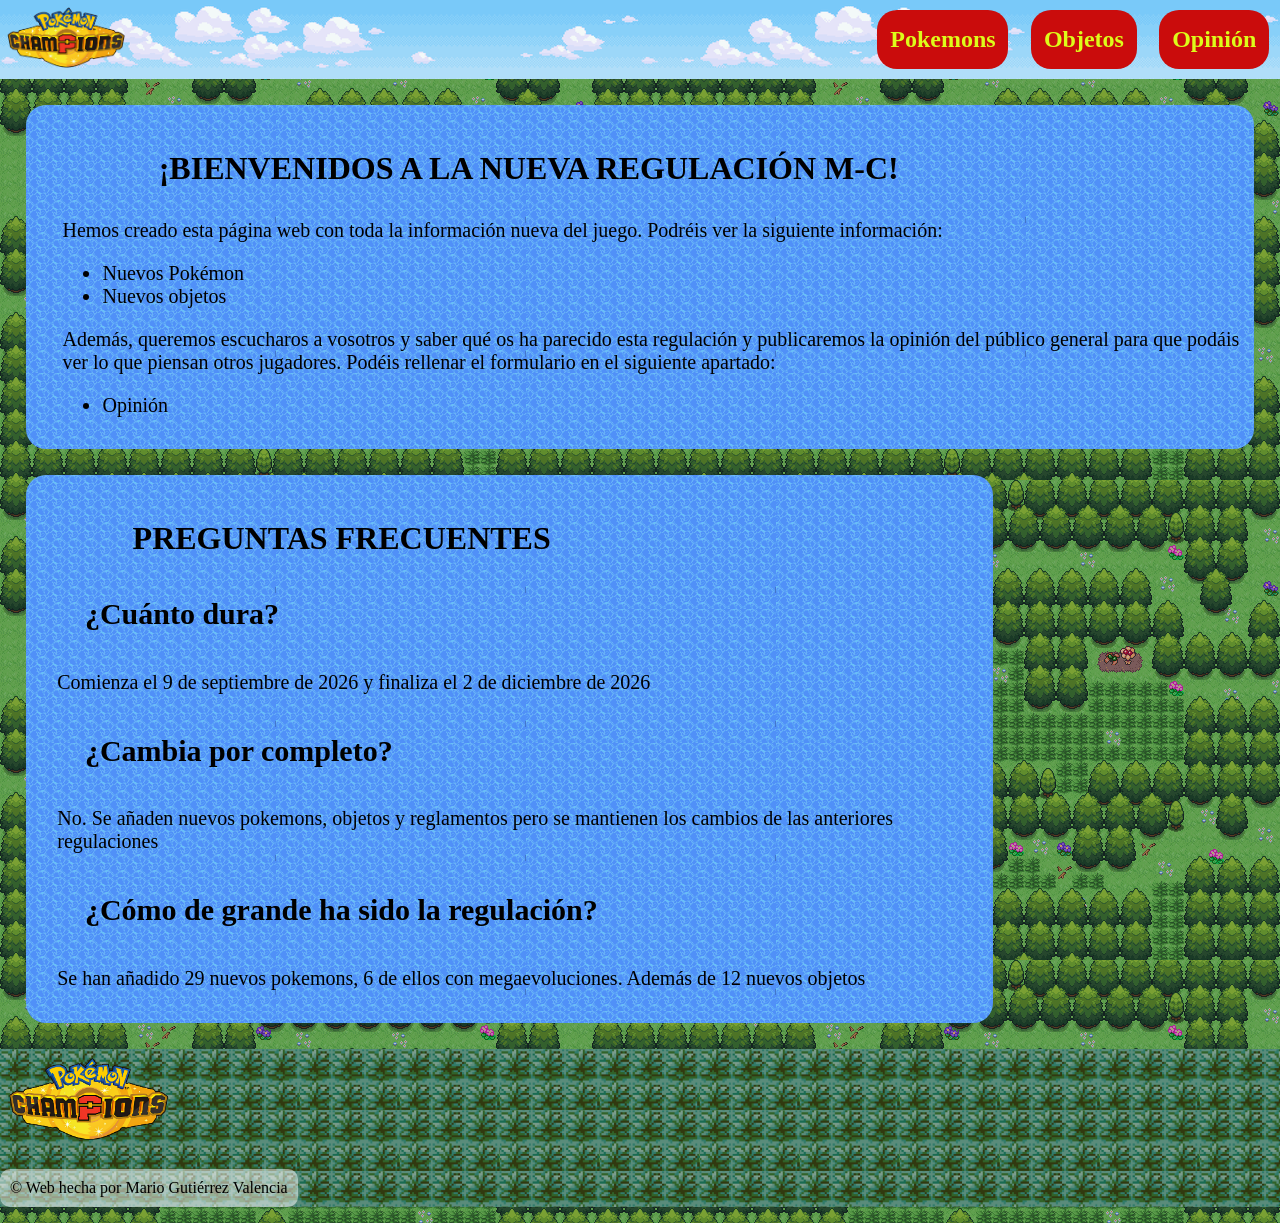
<file: index.html>
<!DOCTYPE html>
<html lang="en">

<head>
    <meta charset="UTF-8">
    <meta name="viewport" content="width=device-width, initial-scale=1.0">
    <title>Inicio</title>
    <link rel="stylesheet" href="css/index.css">
    <link rel="stylesheet" href="css/global.css">
</head>

<body>
    <background-image src="src/img/fondo.png" alt="Fondo">
        <!-- Header de la página con el icono y los enlaces a las demás páginas -->
        <div class="header">
            <div class="icono">
                <a href="index.html">
                    <img src="src/img/logo.png" alt="Icono">
                </a>
            </div>

            <div class="paginas">
                <a href="pokemons.html">
                    <h1>Pokemons</h1>
                </a>
            </div>
            <div class="paginas">
                <a href="objetos.html">
                    <h1>Objetos</h1>
                </a>
            </div>
            <div class="paginas">
                <a href="opinion.html">
                    <h1>Opinión</h1>
                </a>
            </div>
        </div>


        <!-- Texto de bienvenida a la aplicación -->
        <div class="bienvenida, fondo">
            <h3 class="titulito">¡BIENVENIDOS A LA NUEVA REGULACIÓN M-C!</h3>
            <!-- Lista de indice de la página -->
            <div class="texto-plano">
                <p>Hemos creado esta página web con toda la información nueva del juego. Podréis ver la siguiente
                    información:</p>
                <ul>
                    <li>Nuevos Pokémon</li>
                    <li>Nuevos objetos</li>
                </ul>
                <div>
                    <p>Además, queremos escucharos a vosotros y saber qué os ha parecido esta regulación y publicaremos
                        la opinión del público general para que podáis ver lo que piensan otros jugadores. Podéis
                        rellenar el formulario en el siguiente apartado:</p>
                    <ul>
                        <li>Opinión</li>
                    </ul>
                </div>
            </div>
        </div>

        <!-- Apartado de preguntas frecuentes -->
        <div class="fondo">
            <h3 class="titulito">PREGUNTAS FRECUENTES</h3>
            <!-- Cada pregunta en un div con la misma clase -->
            <div class="texto-plano">
                <div>
                    <h4>¿Cuánto dura?</h4>
                    <p>Comienza el 9 de septiembre de 2026 y finaliza el 2 de diciembre de 2026</p>
                </div>

                <div>
                    <h4>¿Cambia por completo?</h4>
                    <p>No. Se añaden nuevos pokemons, objetos y reglamentos pero se mantienen los cambios de las
                        anteriores
                        regulaciones</p>
                </div>

                <div>
                    <h4>¿Cómo de grande ha sido la regulación?</h4>
                    <p>Se han añadido 29 nuevos pokemons, 6 de ellos con megaevoluciones. Además de 12 nuevos objetos
                    </p>
                </div>
            </div>
        </div>

        <footer>
            <div class="icono-footer">
                <img src="src/img/logo.png" alt="Icono">
                <p>© Web hecha por Mario Gutiérrez Valencia</p>
            </div>
        </footer>
</body>

</html>
</file>
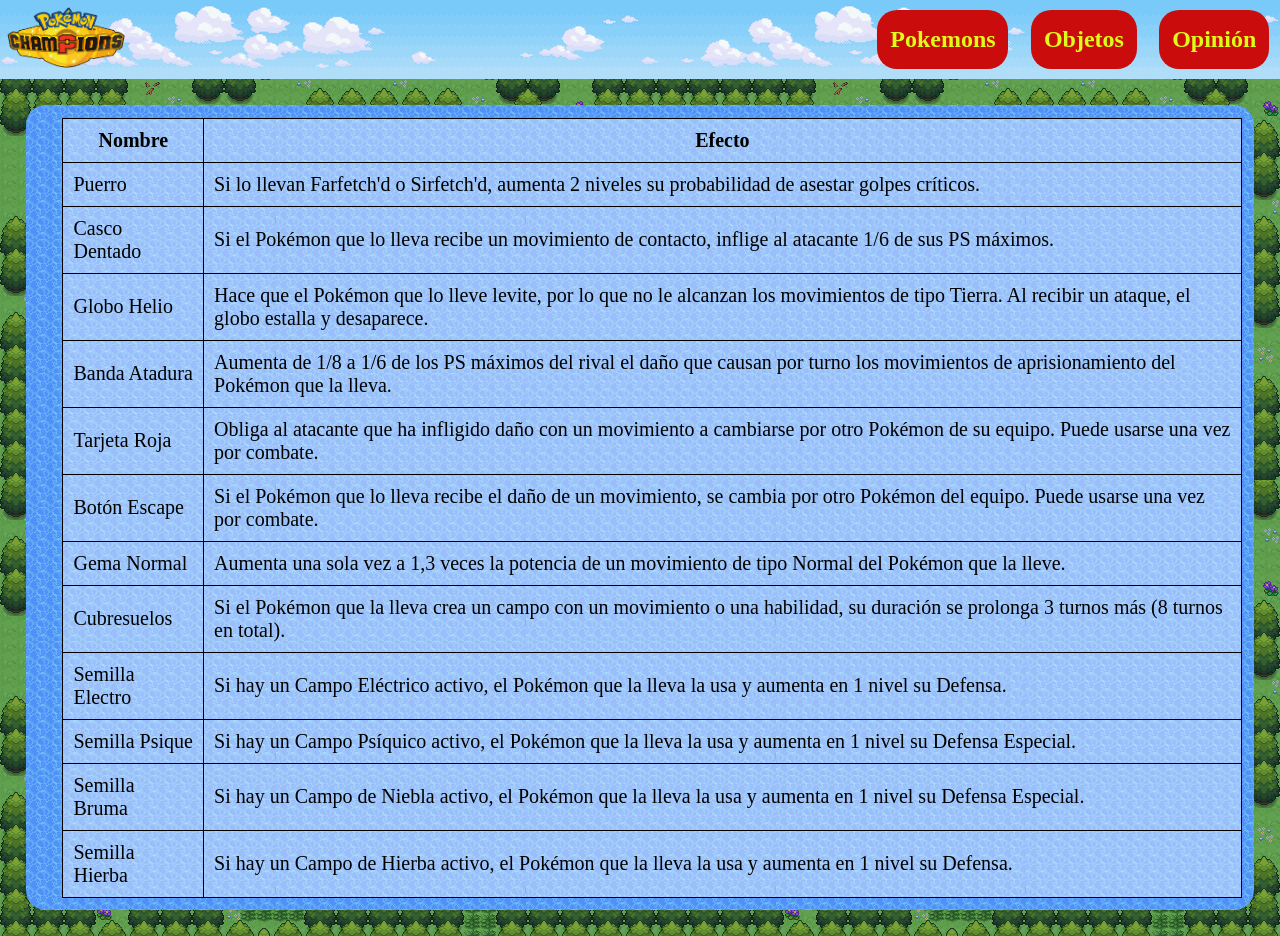
<file: objetos.html>
<!DOCTYPE html>
<html lang="en">

<head>
    <meta charset="UTF-8">
    <meta name="viewport" content="width=device-width, initial-scale=1.0">
    <title>Objetos</title>
    <link rel="stylesheet" href="css/global.css">
</head>

<body>
    <!-- Header de la página con el icono y los enlaces a las demás páginas -->
    <div class="header">
        <div class="icono">
            <a href="index.html">
                <img src="src/img/logo.png" alt="Icono">
            </a>
        </div>

        <div class="paginas">
            <a href="pokemons.html">
                <h1>Pokemons</h1>
            </a>
        </div>
        <div class="paginas">
            <a href="objetos.html">
                <h1>Objetos</h1>
            </a>
        </div>
        <div class="paginas">
            <a href="opinion.html">
                <h1>Opinión</h1>
            </a>
        </div>
    </div>

    <div class="fondo tabla">
        <table class="texto-plano">
            <tr>
                <th>Nombre</th>
                <th>Efecto</th>
            </tr>
            <tr>
                <td>Puerro</td>
                <td>Si lo llevan Farfetch'd o Sirfetch'd, aumenta 2 niveles su probabilidad de asestar golpes críticos.
                </td>
            </tr>
            <tr>
                <td>Casco Dentado</td>
                <td>Si el Pokémon que lo lleva recibe un movimiento de contacto, inflige al atacante 1/6 de sus PS
                    máximos.
                </td>
            </tr>
            <tr>
                <td>Globo Helio</td>
                <td>Hace que el Pokémon que lo lleve levite, por lo que no le alcanzan los movimientos de tipo Tierra.
                    Al
                    recibir un ataque, el globo estalla y desaparece.</td>
            </tr>
            <tr>
                <td>Banda Atadura</td>
                <td>Aumenta de 1/8 a 1/6 de los PS máximos del rival el daño que causan por turno los movimientos de
                    aprisionamiento del Pokémon que la lleva.</td>
            </tr>
            <tr>
                <td>Tarjeta Roja</td>
                <td>Obliga al atacante que ha infligido daño con un movimiento a cambiarse por otro Pokémon de su
                    equipo.
                    Puede usarse una vez por combate.</td>
            </tr>
            <tr>
                <td>Botón Escape</td>
                <td>Si el Pokémon que lo lleva recibe el daño de un movimiento, se cambia por otro Pokémon del equipo.
                    Puede
                    usarse una vez por combate.</td>
            </tr>
            <tr>
                <td>Gema Normal</td>
                <td>Aumenta una sola vez a 1,3 veces la potencia de un movimiento de tipo Normal del Pokémon que la
                    lleve.
                </td>
            </tr>
            <tr>
                <td>Cubresuelos</td>
                <td>Si el Pokémon que la lleva crea un campo con un movimiento o una habilidad, su duración se prolonga
                    3
                    turnos más (8 turnos en total).</td>
            </tr>
            <tr>
                <td>Semilla Electro</td>
                <td>Si hay un Campo Eléctrico activo, el Pokémon que la lleva la usa y aumenta en 1 nivel su Defensa.
                </td>
            </tr>
            <tr>
                <td>Semilla Psique</td>
                <td>Si hay un Campo Psíquico activo, el Pokémon que la lleva la usa y aumenta en 1 nivel su Defensa
                    Especial.</td>
            </tr>
            <tr>
                <td>Semilla Bruma</td>
                <td>Si hay un Campo de Niebla activo, el Pokémon que la lleva la usa y aumenta en 1 nivel su Defensa
                    Especial.</td>
            </tr>
            <tr>
                <td>Semilla Hierba</td>
                <td>Si hay un Campo de Hierba activo, el Pokémon que la lleva la usa y aumenta en 1 nivel su Defensa.
                </td>
            </tr>
        </table>
    </div>
</body>

</html>
</file>
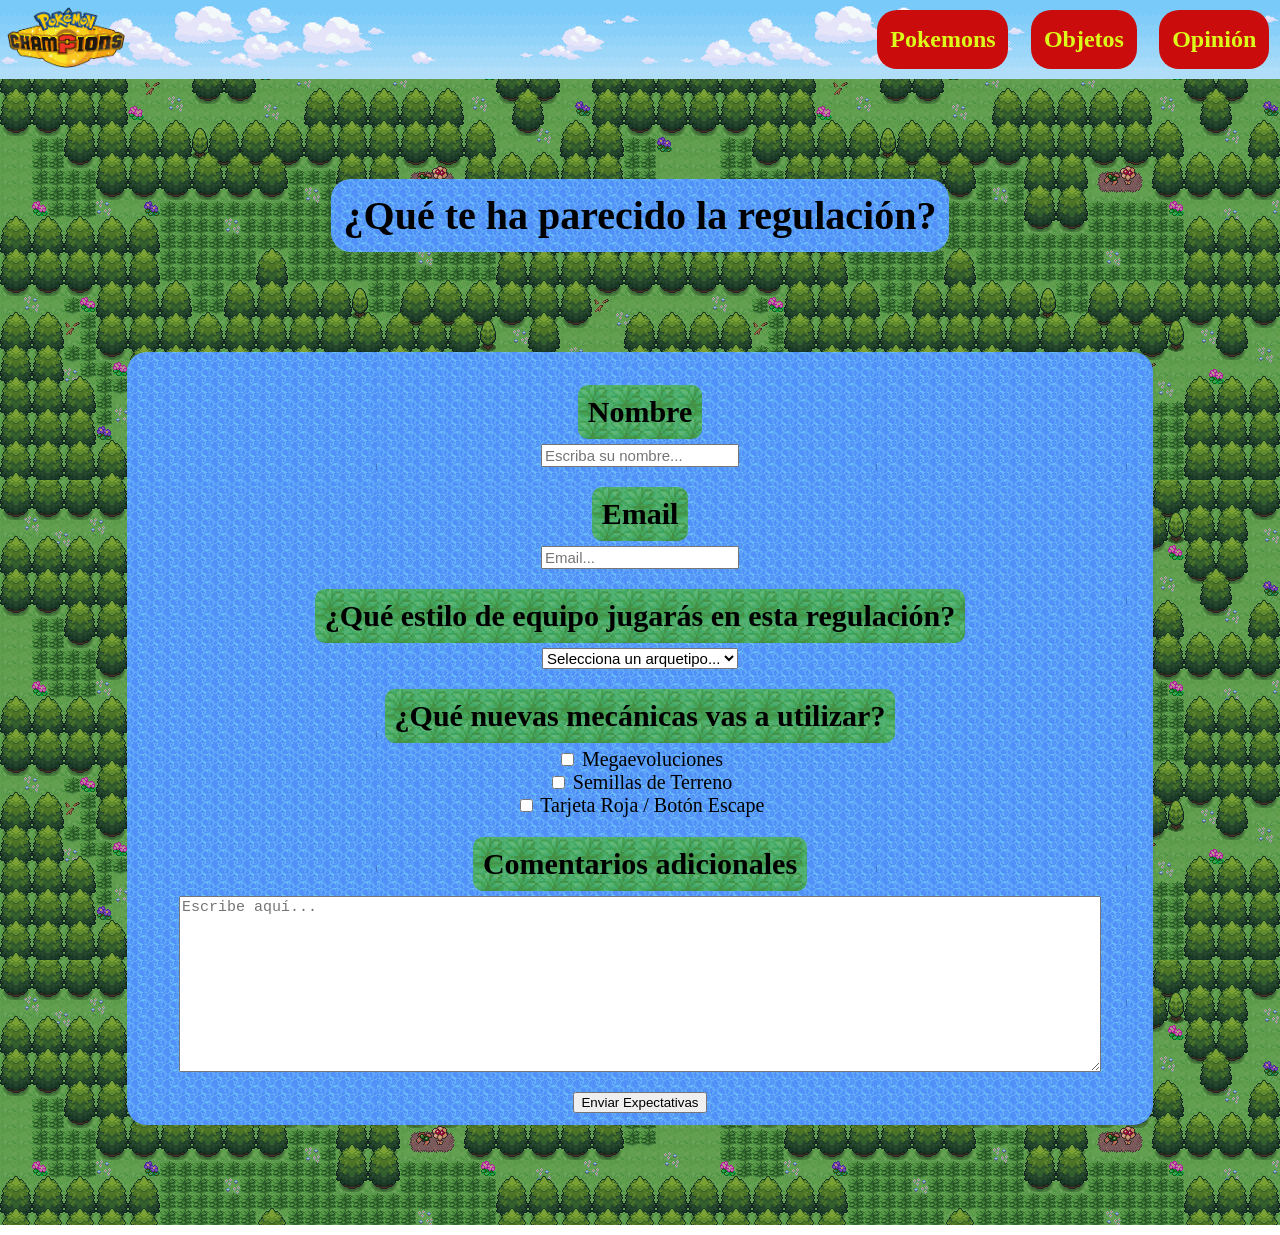
<file: opinion.html>
<!DOCTYPE html>
<html lang="en">

<head>
    <meta charset="UTF-8">
    <meta name="viewport" content="width=device-width, initial-scale=1.0">
    <title>Expectativas</title>
    <link rel="stylesheet" href="css/global.css">
    <link rel="stylesheet" href="css/opinion.css">
</head>

<body>
    <!-- Header de la página con el icono y los enlaces a las demás páginas -->
    <div class="header">
        <div class="icono">
            <a href="index.html">
                <img src="src/img/logo.png" alt="Icono">
            </a>
        </div>

        <div class="paginas">
            <a href="pokemons.html">
                <h1>Pokemons</h1>
            </a>
        </div>
        <div class="paginas">
            <a href="objetos.html">
                <h1>Objetos</h1>
            </a>
        </div>
        <div class="paginas">
            <a href="opinion.html">
                <h1>Opinión</h1>
            </a>
        </div>
    </div>

    <h2 class="fondo centro">¿Qué te ha parecido la regulación?</h2>

    <div class="fondo centro">
        <form action="">
            <!-- Identificación del usuario -->
            <div class="accion">
                <label for="nombre" class="campo"><b>Nombre</b></label>
                <input type="text" name="nombre" class="escribir" placeholder="Escriba su nombre..." required>
            </div>
            <div class="accion">
                <label for="nombre" class="campo"><b>Email</b></label>
                <input type="email" name="email" class="escribir" placeholder="Email..." required>
            </div>
            <!-- Elegir 1 solo estilo de juego -->
            <div class="accion">
                <label for="estilo-equipo" class="campo"><b>¿Qué estilo de equipo jugarás en esta
                        regulación?</b></label>
                <select name="estilo-equipo" class="escribir">
                    <option value="" selected>Selecciona un arquetipo...</option>
                    <option value="hyper-offense">Hyper Offense</option>
                    <option value="balance">Balance</option>
                    <option value="stall">Stall</option>
                    <option value="clima">Equipo de Clima / Terreno</option>
                </select>
            </div>
            <!-- Elegir varias opciones de mecánicas -->
            <div class="accion">
                <legend class="campo"><b>¿Qué nuevas mecánicas vas a utilizar?</b></legend>

                <label class="opcion">
                    <input type="checkbox" name="mecanicas" value="megaevolucion">
                    Megaevoluciones
                </label>
                <label class="opcion">
                    <input type="checkbox" name="mecanicas" value="semillas">
                    Semillas de Terreno
                </label>
                <label class="opcion">
                    <input type="checkbox" name="mecanicas" value="objetos-trampa">
                    Tarjeta Roja / Botón Escape
                </label>
            </div>
            <!-- Comentarios adicionales para el usuario -->
            <div class="accion">
                <label for="opinion" class="campo"><b>Comentarios adicionales</b></label>
                <textarea class="escribir" name="opinion" rows="10" cols="100" placeholder="Escribe aquí..."></textarea>
            </div>
            <!-- Botón de enviar -->
            <div class="accion">
                <button type="submit">Enviar Expectativas</button>
            </div>
        </form>
    </div>
</body>

</html>
</file>
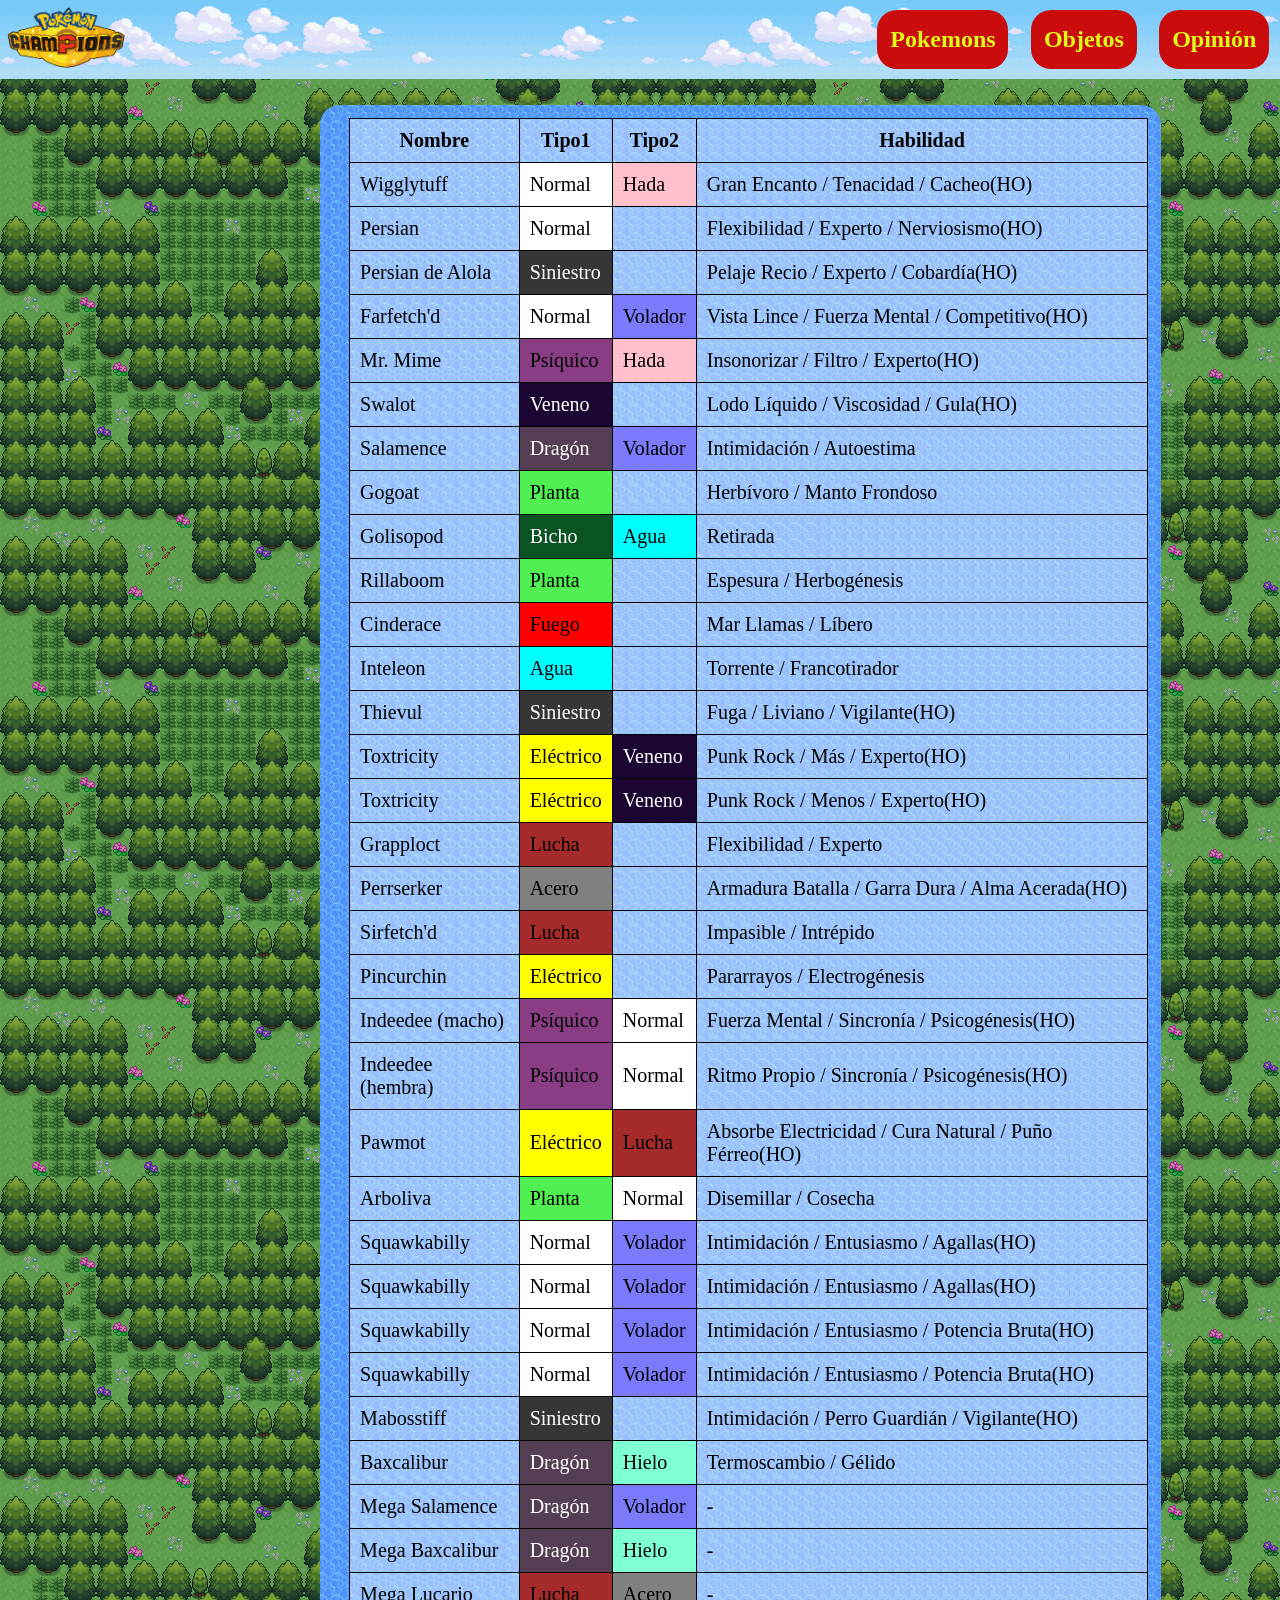
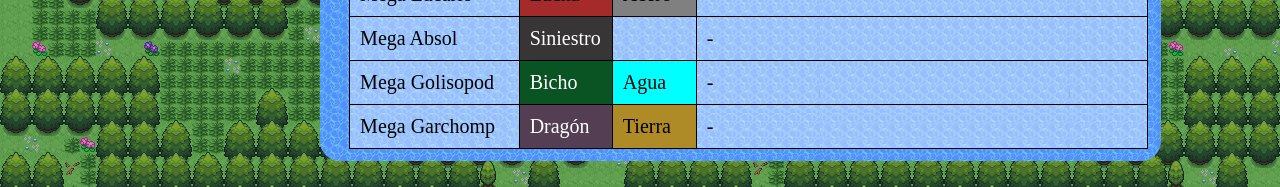
<file: pokemons.html>
<!DOCTYPE html>
<html lang="en">

<head>
    <meta charset="UTF-8">
    <meta name="viewport" content="width=device-width, initial-scale=1.0">
    <title>Pokemons</title>
    <link rel="stylesheet" href="css/global.css">
    <link rel="stylesheet" href="css/pokemons.css">
</head>

<body>
    <!-- Header de la página con el icono y los enlaces a las demás páginas -->
    <div class="header">
        <div class="icono">
            <a href="index.html">
                <img src="src/img/logo.png" alt="Icono">
            </a>
        </div>

        <div class="paginas">
            <a href="pokemons.html">
                <h1>Pokemons</h1>
            </a>
        </div>
        <div class="paginas">
            <a href="objetos.html">
                <h1>Objetos</h1>
            </a>
        </div>
        <div class="paginas">
            <a href="opinion.html">
                <h1>Opinión</h1>
            </a>
        </div>
    </div>

    <div class="fondo tabla">
        <table class="texto-plano">
            <tr>
                <th>Nombre</th>
                <th>Tipo1</th>
                <th>Tipo2</th>
                <th>Habilidad</th>
            </tr>
            <tr>
                <td>Wigglytuff</td>
                <td class="normal">Normal</td>
                <td class="hada">Hada</td>
                <td>Gran Encanto / Tenacidad / Cacheo(HO)</td>
            </tr>
            <tr>
                <td>Persian</td>
                <td class="normal">Normal</td>
                <td></td>
                <td>Flexibilidad / Experto / Nerviosismo(HO)</td>
            </tr>
            <tr>
                <td>Persian de Alola</td>
                <td class="siniestro">Siniestro</td>
                <td></td>
                <td>Pelaje Recio / Experto / Cobardía(HO)</td>
            </tr>
            <tr>
                <td>Farfetch'd</td>
                <td class="normal">Normal</td>
                <td class="volador">Volador</td>
                <td>Vista Lince / Fuerza Mental / Competitivo(HO)</td>
            </tr>
            <tr>
                <td>Mr. Mime</td>
                <td class="psiquico">Psíquico</td>
                <td class="hada">Hada</td>
                <td>Insonorizar / Filtro / Experto(HO)</td>
            </tr>
            <tr>
                <td>Swalot</td>
                <td class="veneno">Veneno</td>
                <td></td>
                <td>Lodo Líquido / Viscosidad / Gula(HO)</td>
            </tr>
            <tr>
                <td>Salamence</td>
                <td class="dragon">Dragón</td>
                <td class="volador">Volador</td>
                <td>Intimidación / Autoestima</td>
            </tr>
            <tr>
                <td>Gogoat</td>
                <td class="planta">Planta</td>
                <td></td>
                <td>Herbívoro / Manto Frondoso</td>
            </tr>
            <tr>
                <td>Golisopod</td>
                <td class="bicho">Bicho</td>
                <td class="agua">Agua</td>
                <td>Retirada</td>
            </tr>
            <tr>
                <td>Rillaboom</td>
                <td class="planta">Planta</td>
                <td></td>
                <td>Espesura / Herbogénesis</td>
            </tr>
            <tr>
                <td>Cinderace</td>
                <td class="fuego">Fuego</td>
                <td></td>
                <td>Mar Llamas / Líbero</td>
            </tr>
            <tr>
                <td>Inteleon</td>
                <td class="agua">Agua</td>
                <td></td>
                <td>Torrente / Francotirador</td>
            </tr>
            <tr>
                <td>Thievul</td>
                <td class="siniestro">Siniestro</td>
                <td></td>
                <td>Fuga / Liviano / Vigilante(HO)</td>
            </tr>
            <tr>
                <td>Toxtricity</td>
                <td class="electrico">Eléctrico</td>
                <td class="veneno">Veneno</td>
                <td>Punk Rock / Más / Experto(HO)</td>
            </tr>
            <tr>
                <td>Toxtricity</td>
                <td class="electrico">Eléctrico</td>
                <td class="veneno">Veneno</td>
                <td>Punk Rock / Menos / Experto(HO)</td>
            </tr>
            <tr>
                <td>Grapploct</td>
                <td class="lucha">Lucha</td>
                <td></td>
                <td>Flexibilidad / Experto</td>
            </tr>
            <tr>
                <td>Perrserker</td>
                <td class="acero">Acero</td>
                <td></td>
                <td>Armadura Batalla / Garra Dura / Alma Acerada(HO)</td>
            </tr>
            <tr>
                <td>Sirfetch'd</td>
                <td class="lucha">Lucha</td>
                <td></td>
                <td>Impasible / Intrépido</td>
            </tr>
            <tr>
                <td>Pincurchin</td>
                <td class="electrico">Eléctrico</td>
                <td></td>
                <td>Pararrayos / Electrogénesis</td>
            </tr>
            <tr>
                <td>Indeedee (macho)</td>
                <td class="psiquico">Psíquico</td>
                <td class="normal">Normal</td>
                <td>Fuerza Mental / Sincronía / Psicogénesis(HO)</td>
            </tr>
            <tr>
                <td>Indeedee (hembra)</td>
                <td class="psiquico">Psíquico</td>
                <td class="normal">Normal</td>
                <td>Ritmo Propio / Sincronía / Psicogénesis(HO)</td>
            </tr>
            <tr>
                <td>Pawmot</td>
                <td class="electrico">Eléctrico</td>
                <td class="lucha">Lucha</td>
                <td>Absorbe Electricidad / Cura Natural / Puño Férreo(HO)</td>
            </tr>
            <tr>
                <td>Arboliva</td>
                <td class="planta">Planta</td>
                <td class="normal">Normal</td>
                <td>Disemillar / Cosecha</td>
            </tr>
            <tr>
                <td>Squawkabilly</td>
                <td class="normal">Normal</td>
                <td class="volador">Volador</td>
                <td>Intimidación / Entusiasmo / Agallas(HO)</td>
            </tr>
            <tr>
                <td>Squawkabilly</td>
                <td class="normal">Normal</td>
                <td class="volador">Volador</td>
                <td>Intimidación / Entusiasmo / Agallas(HO)</td>
            </tr>
            <tr>
                <td>Squawkabilly</td>
                <td class="normal">Normal</td>
                <td class="volador">Volador</td>
                <td>Intimidación / Entusiasmo / Potencia Bruta(HO)</td>
            </tr>
            <tr>
                <td>Squawkabilly</td>
                <td class="normal">Normal</td>
                <td class="volador">Volador</td>
                <td>Intimidación / Entusiasmo / Potencia Bruta(HO)</td>
            </tr>
            <tr>
                <td>Mabosstiff</td>
                <td class="siniestro">Siniestro</td>
                <td></td>
                <td>Intimidación / Perro Guardián / Vigilante(HO)</td>
            </tr>
            <tr>
                <td>Baxcalibur</td>
                <td class="dragon">Dragón</td>
                <td class="hielo">Hielo</td>
                <td>Termoscambio / Gélido</td>
            </tr>
            <!-- Nuevas Megaevoluciones -->
            <tr>
                <td>Mega Salamence</td>
                <td class="dragon">Dragón</td>
                <td class="volador">Volador</td>
                <td>-</td>
            </tr>
            <tr>
                <td>Mega Baxcalibur</td>
                <td class="dragon">Dragón</td>
                <td class="hielo">Hielo</td>
                <td>-</td>
            </tr>
            <tr>
                <td>Mega Lucario</td>
                <td class="lucha">Lucha</td>
                <td class="acero">Acero</td>
                <td>-</td>
            </tr>
            <tr>
                <td>Mega Absol</td>
                <td class="siniestro">Siniestro</td>
                <td></td>
                <td>-</td>
            </tr>
            <tr>
                <td>Mega Golisopod</td>
                <td class="bicho">Bicho</td>
                <td class="agua">Agua</td>
                <td>-</td>
            </tr>
            <tr>
                <td>Mega Garchomp</td>
                <td class="dragon">Dragón</td>
                <td class="tierra">Tierra</td>
                <td>-</td>
            </tr>
        </table>
    </div>
</body>

</html>
</file>
<file: css/index.css>
/* Texto de bienvenida de la web */
.bienvenida {
    margin-top: 5%;
    margin-bottom: 10%;
}

.titulito {
    text-align: left;
    margin-left: 10%;
    font-size: 200%;
}

h4 {
    margin-left: 3%;
    font-size: 150%;
}
</file>
<file: css/global.css>
/* imagen de fondo */
body {
    background-image: linear-gradient(rgba(0, 0, 0, 0.2), rgba(0, 0, 0, 0.2)), url('../src/img/fondo.png');
    background-repeat: repeat;
    margin: 0;
}

/* Quita el subrayado de los links del header */
.header {
    a {
        text-decoration: none;
    }

    img {
        width: 15%;
        height: 15%;
    }

    position: sticky;
    align-items: center;
    display: flex;
    gap: 1%;
    top: 0;
    background-image: url('../src/img/banner.png');
    background-repeat: repeat;
    padding: 1px;
}

/* Icono del header */
.icono {
    margin-right: auto;
}

/* Link a las demás páginas de la web */
.paginas {
    background-color: rgb(202, 12, 12);
    width: fit-content;
    border-radius: 20px;
    padding-left: 1%;
    padding-right: 1%;
    margin-right: 10px;

    h1 {
        color: rgb(221, 251, 26);
        font-size: 150%;
    }
}

/* Texto normal formateado para todas las páginas */
.texto-plano {
    font-size: 20px;
    margin-left: 2%;
}

/* Fondo de agua para los div que necesite */
.fondo {
    background-image: url('../src/img/agua.png');
    background-repeat: repeat;
    padding: 1%;
    border-radius: 20px;
    width: fit-content;
    margin: 2%;
}

/* Formato de las 2 tablas encontradas en la página */
table, th, td {
    border: 1px solid black;
    border-collapse: collapse;
    padding: auto;
    background-color: rgba(255, 255, 255, 0.236);
}

th, td {
    padding: 10px;
}

/* --------------- Footer -------------- */
.icono-footer {
    img {
        height: 100px;
        width: auto;
    }
    p {
        background-color: rgba(255, 255, 255, 0.5);
        width: fit-content;
        padding: 10px;
        border-radius: 10px;
    }
    background-image: url(../src/img/hierba.png);
    background-size:100px;
    background-repeat: repeat;

}
</file>
<file: css/opinion.css>
.centro {
    margin: auto;
    margin-top: 100px;
    margin-bottom: 100px;
}

h2 {
    font-size: 40px;
}

form {
    width: 1000px;
}

/* Para que cada label e input estén centrados */
.accion {
    align-items: center;
    display: flex;
    flex-direction: column;
    button {
        margin-top: 20px;
    }
}

/* Formato del nombre del campo */
.campo {
    font-size: 30px;
    display: block;
    text-align: center;
    margin-bottom: 5px;
    margin-top: 20px;
    background-image: linear-gradient(rgba(78, 202, 107, 0.6), rgba(78, 202, 107, 0.6)), url(../src/img/hierba.png);
    background-size:100px;
    background-repeat: repeat;
    border-radius: 10px;
    padding: 1%;
}

/* Formatos de las opciones o de donde escribe el usuario */
.escribir {
    font-size: 15px;
}

.opcion {
    font-size: 20px;
}
</file>
<file: css/pokemons.css>
/* Para que la tabla esté en el centro */
.tabla {
    margin-left: 25%;
}

/* Un color diferente para cada tipo */
.normal {
    background-color: white;
}
.hada {
    background-color: pink;
}
.siniestro {
    background-color: rgb(55, 53, 53);
    color: white;
}
.volador {
    background-color: rgb(122, 122, 251);
}
.psiquico {
    background-color: rgb(137, 61, 133);
}
.veneno {
    background-color: rgb(28, 5, 50);
    color: white;
}
.dragon {
    background-color: rgb(83, 62, 83);
    color: white;
}
.planta {
    background-color: rgb(81, 239, 81);
}
.bicho {
    background-color: rgb(10, 83, 35);
    color: white;
}
.agua {
    background-color: aqua;
}
.electrico {
    background-color: yellow;
}
.fuego {
    background-color: red;
}
.lucha {
    background-color: brown;
}
.hielo {
    background-color: aquamarine;
}
.tierra {
    background-color: rgb(175, 139, 39);
}
.acero {
    background-color: grey;
}
</file>
